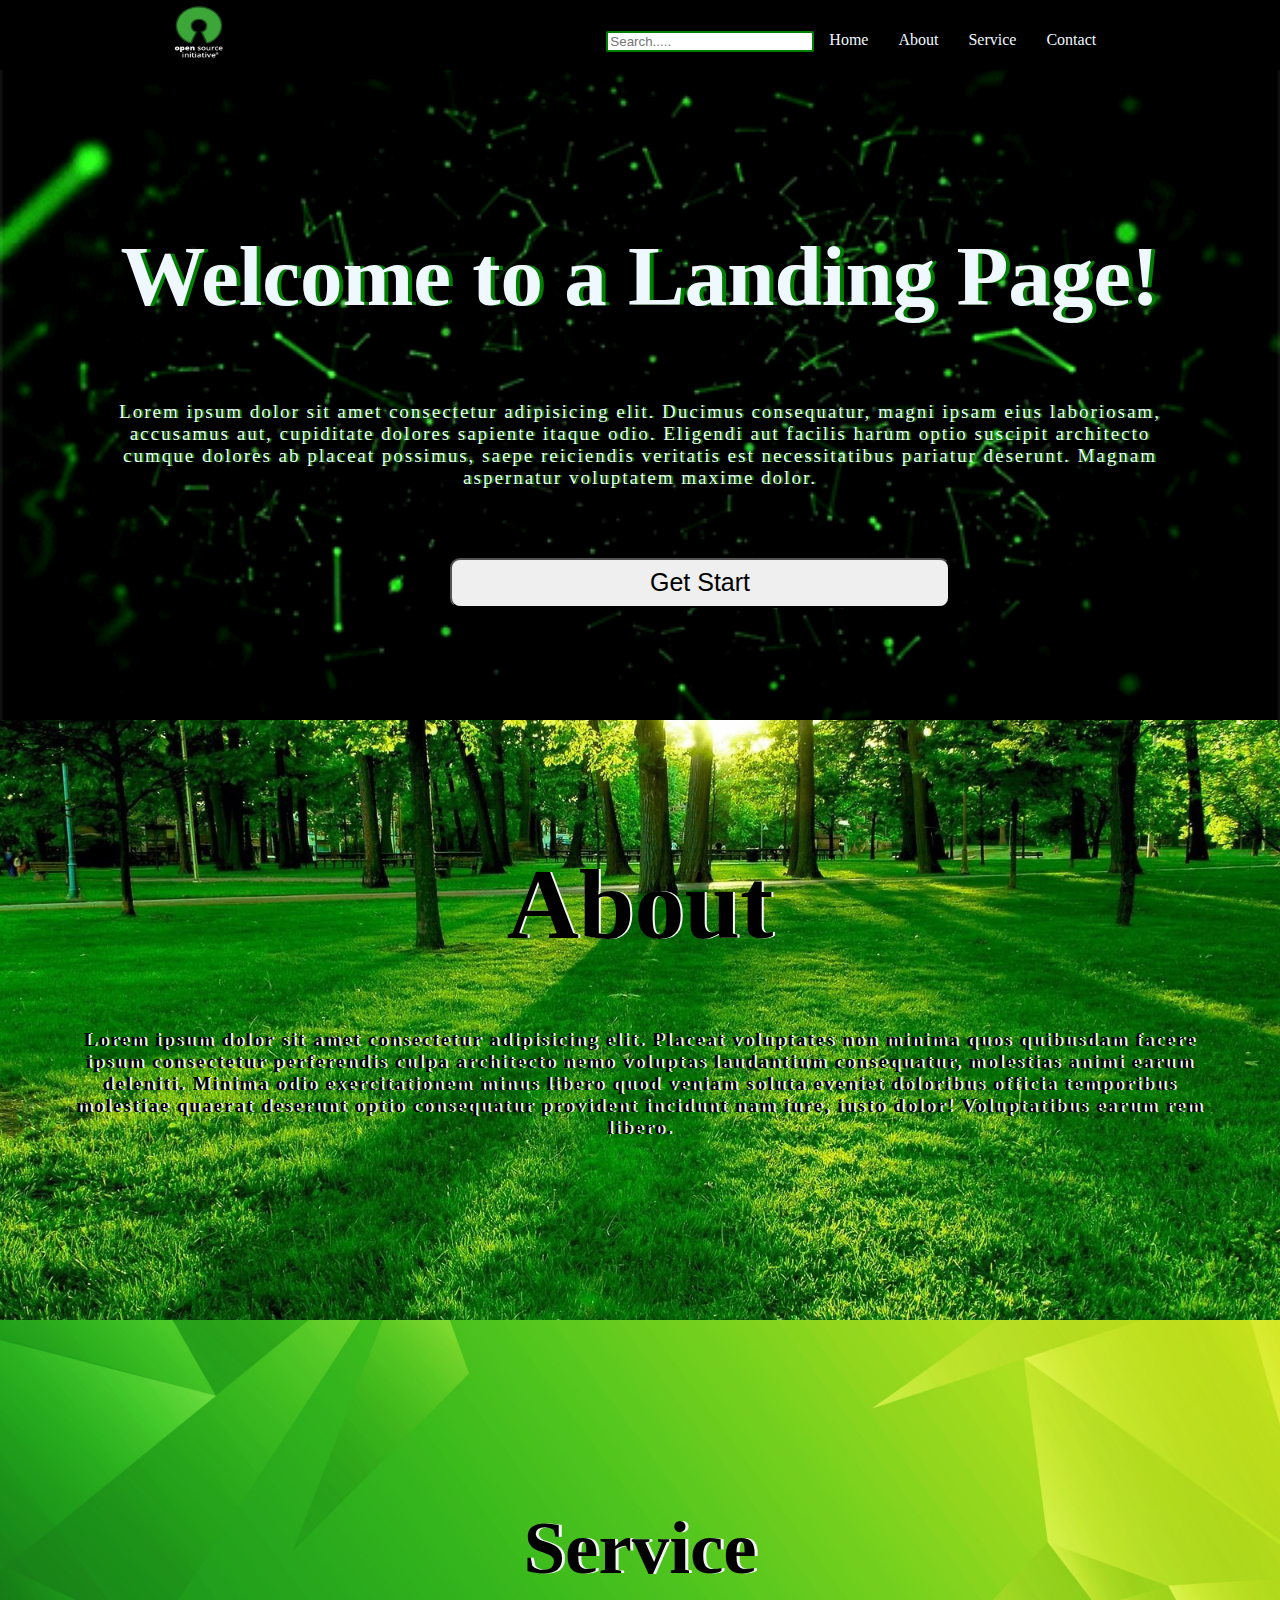
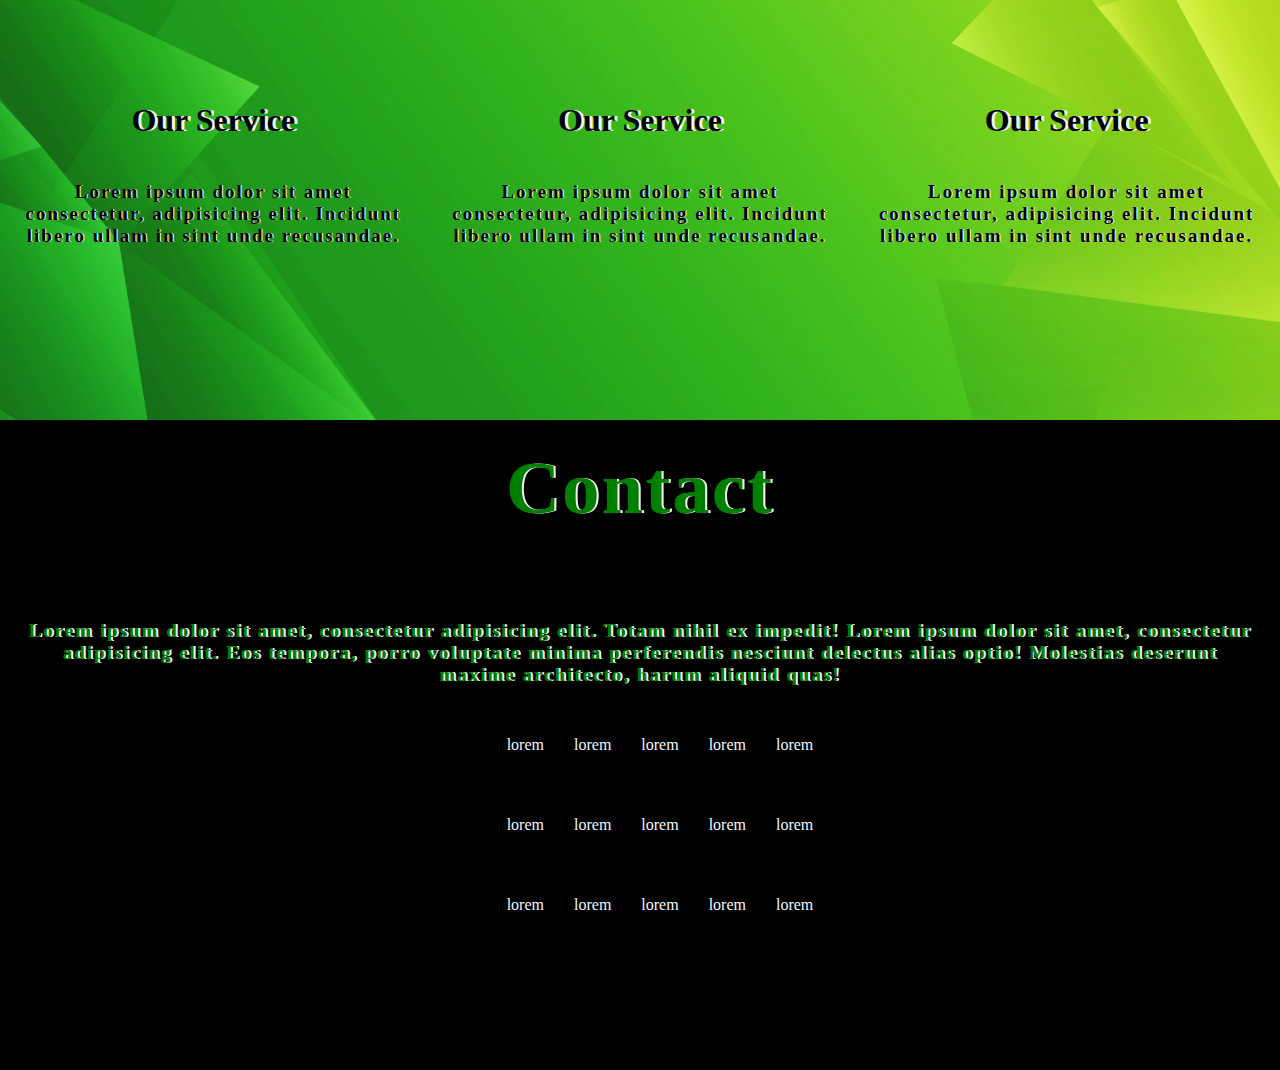
<file: PROJECT 1 = LANDING PAGE/INDEX.HTML>
<!DOCTYPE html>
<html lang="en">
  <head>
    <meta charset="UTF-8" />
    <meta name="viewport" content="width=device-width, initial-scale=1.0" />
    <title>Landing_Page</title>
    <link rel="stylesheet" href="style.css" />
  </head>
  <body>
    <nav>
      <!-- logo -->
      <a href="#" id="logo"
        ><img src="logo.webp" alt="" height="60px" width="60px"
      /></a>
      <ul>
        <input type="text" placeholder="Search....." />
        <li><a href=""></a>Home</li>
        <li><a href=""></a>About</li>
        <li><a href=""></a>Service</li>
        <li><a href=""></a>Contact</li>
      </ul>
    </nav>
    <div class="container1">
      <div class="content">
        <h1>Welcome to a Landing Page!</h1>
        <p>
          Lorem ipsum dolor sit amet consectetur adipisicing elit. Ducimus
          consequatur, magni ipsam eius laboriosam, accusamus aut, cupiditate
          dolores sapiente itaque odio. Eligendi aut facilis harum optio
          suscipit architecto cumque dolores ab placeat possimus, saepe
          reiciendis veritatis est necessitatibus pariatur deserunt. Magnam
          aspernatur voluptatem maxime dolor.
        </p>
        <button>Get Start</button>
      </div>
    </div>
    <div class="container2">
      <div class="content2">
        <h1>About</h1>
        <p>
          Lorem ipsum dolor sit amet consectetur adipisicing elit. Placeat
          voluptates non minima quos quibusdam facere ipsum consectetur
          perferendis culpa architecto nemo voluptas laudantium consequatur,
          molestias animi earum deleniti. Minima odio exercitationem minus
          libero quod veniam soluta eveniet doloribus officia temporibus
          molestiae quaerat deserunt optio consequatur provident incidunt nam
          iure, iusto dolor! Voluptatibus earum rem libero.
        </p>
      </div>
    </div>
    <div class="containe3">
      <h1 class="hed">Service</h1>
      <div class="se">
        <div class="s1">
          <h1>Our Service</h1>
          <p>
            Lorem ipsum dolor sit amet consectetur, adipisicing elit. Incidunt
            libero ullam in sint unde recusandae.
          </p>
        </div>
        <div class="s1">
          <h1>Our Service</h1>
          <p>
            Lorem ipsum dolor sit amet consectetur, adipisicing elit. Incidunt
            libero ullam in sint unde recusandae.
          </p>
        </div>
        <div class="s1">
          <h1>Our Service</h1>
          <p>
            Lorem ipsum dolor sit amet consectetur, adipisicing elit. Incidunt
            libero ullam in sint unde recusandae.
          </p>
        </div>
      </div>
    </div>
    <footer>
      <div class="c1">
        <h1>Contact</h1>
        <p>
          Lorem ipsum dolor sit amet, consectetur adipisicing elit. Totam nihil
          ex impedit! Lorem ipsum dolor sit amet, consectetur adipisicing elit.
          Eos tempora, porro voluptate minima perferendis nesciunt delectus
          alias optio! Molestias deserunt maxime architecto, harum aliquid quas!
        </p>
      </div>
      <div class="c2">
        <ul>
          <li>lorem</li>
          <li>lorem</li>
          <li>lorem</li>
          <li>lorem</li>
          <li>lorem</li>
        </ul>
      </div>
      <div class="c2">
        <ul>
          <li>lorem</li>
          <li>lorem</li>
          <li>lorem</li>
          <li>lorem</li>
          <li>lorem</li>
        </ul>
      </div>
      <div class="c2">
        <ul>
          <li>lorem</li>
          <li>lorem</li>
          <li>lorem</li>
          <li>lorem</li>
          <li>lorem</li>
        </ul>
      </div>
    </footer>
  </body>
</html>
</file>
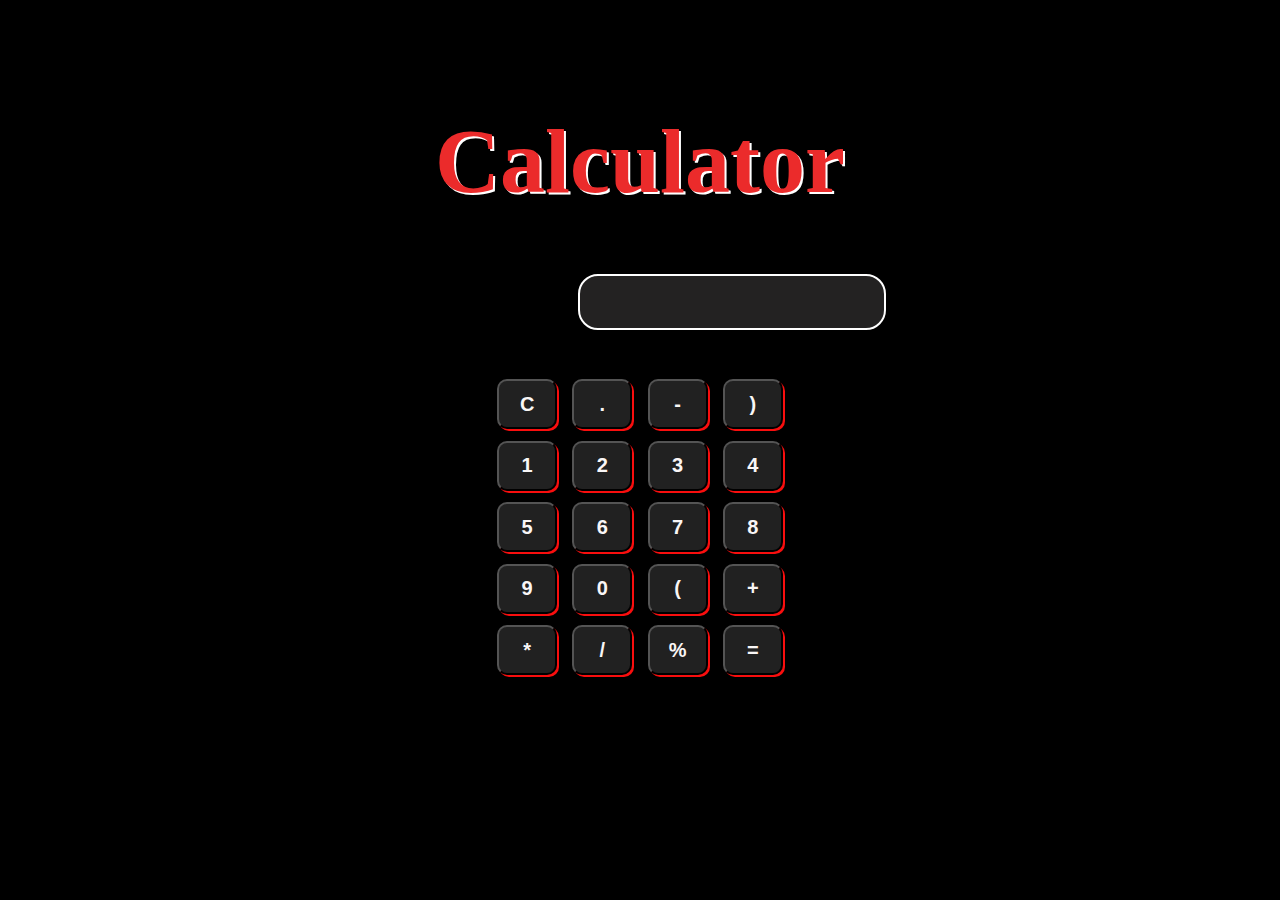
<file: PROJECT 3 = CALCULATOR/index.html>
<!DOCTYPE html>
<html lang="en">

<head>
    <meta charset="UTF-8">
    <meta name="viewport" content="wclassthbutton"evice-wclassthbutton"initial-scale=1.0">
    <title>Calculator</title>
    <link rel="stylesheet" href="style.css">
</head>

<body>
    <div class="container">
        <h1>Calculator</h1>
        <div class="dis"><input class="display" type="text"></div>
        <div class="btn">
            <div class="btn1">
                <button class="button">C</button>
                <button class="button">.</button>
                <button class="button">-</button>
                <button class="button">)</button>
            </div>
            <div class="btn1">
                <button class="button">1</button>
                <button class="button">2</button>
                <button class="button">3</button>
                <button class="button">4</button>
            </div>
            <div class="btn1">
                <button class="button">5</button>
                <button class="button">6</button>
                <button class="button">7</button>
                <button class="button">8</button>
            </div>
            <div class="btn1">
                <button class="button">9</button>
                <button class="button">0</button>
                <button class="button">(</button>
                <button class="button">+</button>
            </div>
            <div class="btn1">
                <button class="button">*</button>
                <button class="button">/</button>
                <button class="button">%</button>
                <button class="button">=</button>
            </div>


        </div>
</body>
<script src="script.js"></script>

</html>
</file>
<file: PROJECT 1 = LANDING PAGE/style.css>
body {
  background-color: black;
  color: aliceblue;
  box-sizing: border-box;
  margin: 0;
  padding: 0;
}
nav {
  display: flex;
  background-color: black;
  justify-content: space-around;
  height: 70px;
}
ul {
  display: flex;
}
li {
  list-style: none;
  padding: 15px;
  justify-content: space-between;
  cursor: pointer;
  transition: 0.3s ease all;
}
nav img {
  margin-top: 2px;
}
li:hover {
  color: green;
  font-weight: 800;
  font-size: 20px;
}
input {
  height: 15px;
  width: 200px;
  margin-top: 15px;
  outline: none;
  border: 2px solid green;
  border-radius: 2px;
  cursor: pointer;
}
.container1 {
  background-image: url(./c1\ baground.gif);
  height: 650px;
  width: 100%;
  position: relative;
  background-repeat: no-repeat;
  background-size: cover;
  background-position: center;
  margin: 0;
  padding: 0;
  box-sizing: border-box;
}
.content {
  display: flex;
  justify-content: center;
  flex-direction: column;
  text-align: center;
  padding: 100px;
}
.content h1 {
  font-size: 85px;
  text-shadow: 4px 0px green;
}
.content p {
  font-size: 19px;
  letter-spacing: 2px;
  text-shadow: 2px 0px green;
}
.content button {
  height: 50px;
  width: 500px;
  margin-left: 350px;
  margin-top: 50px;
  font-size: 25px;
  border-radius: 10px;
  cursor: pointer;
}
.content button:hover {
  cursor: pointer;
  background-color: green;
  color: aliceblue;
}
.container2 {
  background-image: url(./b2.jpg);
  height: 600px;
  width: 100%;
  position: relative;
  background-repeat: no-repeat;
  background-size: cover;
  background-position: center;
  margin: 0;
  padding: 0;
  box-sizing: border-box;
  overflow: hidden;
  display: flex;
  flex-direction: column;
  text-align: center;
}
.content2 {
  margin-top: 200px;
  color: black;
  margin: 60px;
  font-weight: 900;
}
.content2 h1 {
  font-size: 100px;
  font-weight: 1200;
  text-shadow: 2px 0px rgb(247, 248, 247);
}
.content2 p {
  font-size: 19px;
  letter-spacing: 2px;
  text-shadow: 2px 0px rgb(247, 248, 247);
  font-weight: 900;
}

footer {
  text-align: center;
  background-color: black;
  height: 600px;
  /* width: 100%; */
  color: aliceblue;
  display: flex;
  flex-direction: column;
  padding: 25px;
}
footer h1 {
  margin-top: auto;
  font-size: 75px;
}
.c1 {
  display: flex;
  align-items: center;
  justify-content: center;
  flex-direction: column;
  gap: 20px;
  font-size: 19px;
  font-weight: 700;
  letter-spacing: 2px;
  color: green;
  text-shadow: 2px 0px rgb(247, 248, 247);
}
.c2 {
  display: flex;
  flex-direction: row;
  justify-content: center;
  align-items: center;
  gap: 20px;
}
.containe3 {
  display: flex;
  flex-direction: column;
  justify-content: center;
  align-items: center;
  width: 100%;
  height: 700px;
  background-image: url(./b3.jpg);
  position: relative;
  background-repeat: no-repeat;
  background-size: cover;
  background-position: center;
}
.se {
  display: flex;
  justify-content: space-between;
  text-align: center;
}
.s1 {
  margin: 20px;
}
.s1 p {
  font-size: 19px;
  letter-spacing: 2px;
  color: rgb(2, 2, 2);
  font-weight: 700;
  text-shadow: 1px 0px rgb(249, 251, 249);
}
.s1 h1 {
  padding: 20px;
  text-shadow: 3px 0px rgb(243, 245, 243);
  color: rgb(2, 2, 2);
}
.hed {
  font-size: 75px;
  text-shadow: 3px 0px rgb(243, 245, 243);
  color: rgb(2, 2, 2);
}
</file>
<file: PROJECT 3 = CALCULATOR/style.css>
body {
  background-color: black;
  color: rgb(235, 43, 43);
}
.btn {
  display: flex;
  flex-direction: column;
}
button {
  color: rgb(249, 246, 246);
  background-color: #212121;
  height: 50px;
  width: 60px;
  font-size: 20px;
  margin: 2px;
  box-shadow: 2px 2px rgb(249, 14, 14);
  border-radius: 10px;
  font-weight: 700;
  cursor: pointer;
}

.container {
  display: flex;
  flex-direction: column;
  text-align: center;
  margin-top: 50px;
  font-size: 45px;
}
h1 {
  text-shadow: 2px 2px white;
}

.display {
  height: 50px;
  width: 300px;
  background-color: rgb(35, 34, 34);
  display: flex;
  margin-left: 570px;
  margin-bottom: 40px;
  border-radius: 20px;
  color: rgb(246, 243, 243);
  font-size: 28px;
  text-align: center;
  font-weight: 900;
  justify-content: space-around;
  border: 2px solid white;

}
</file>
